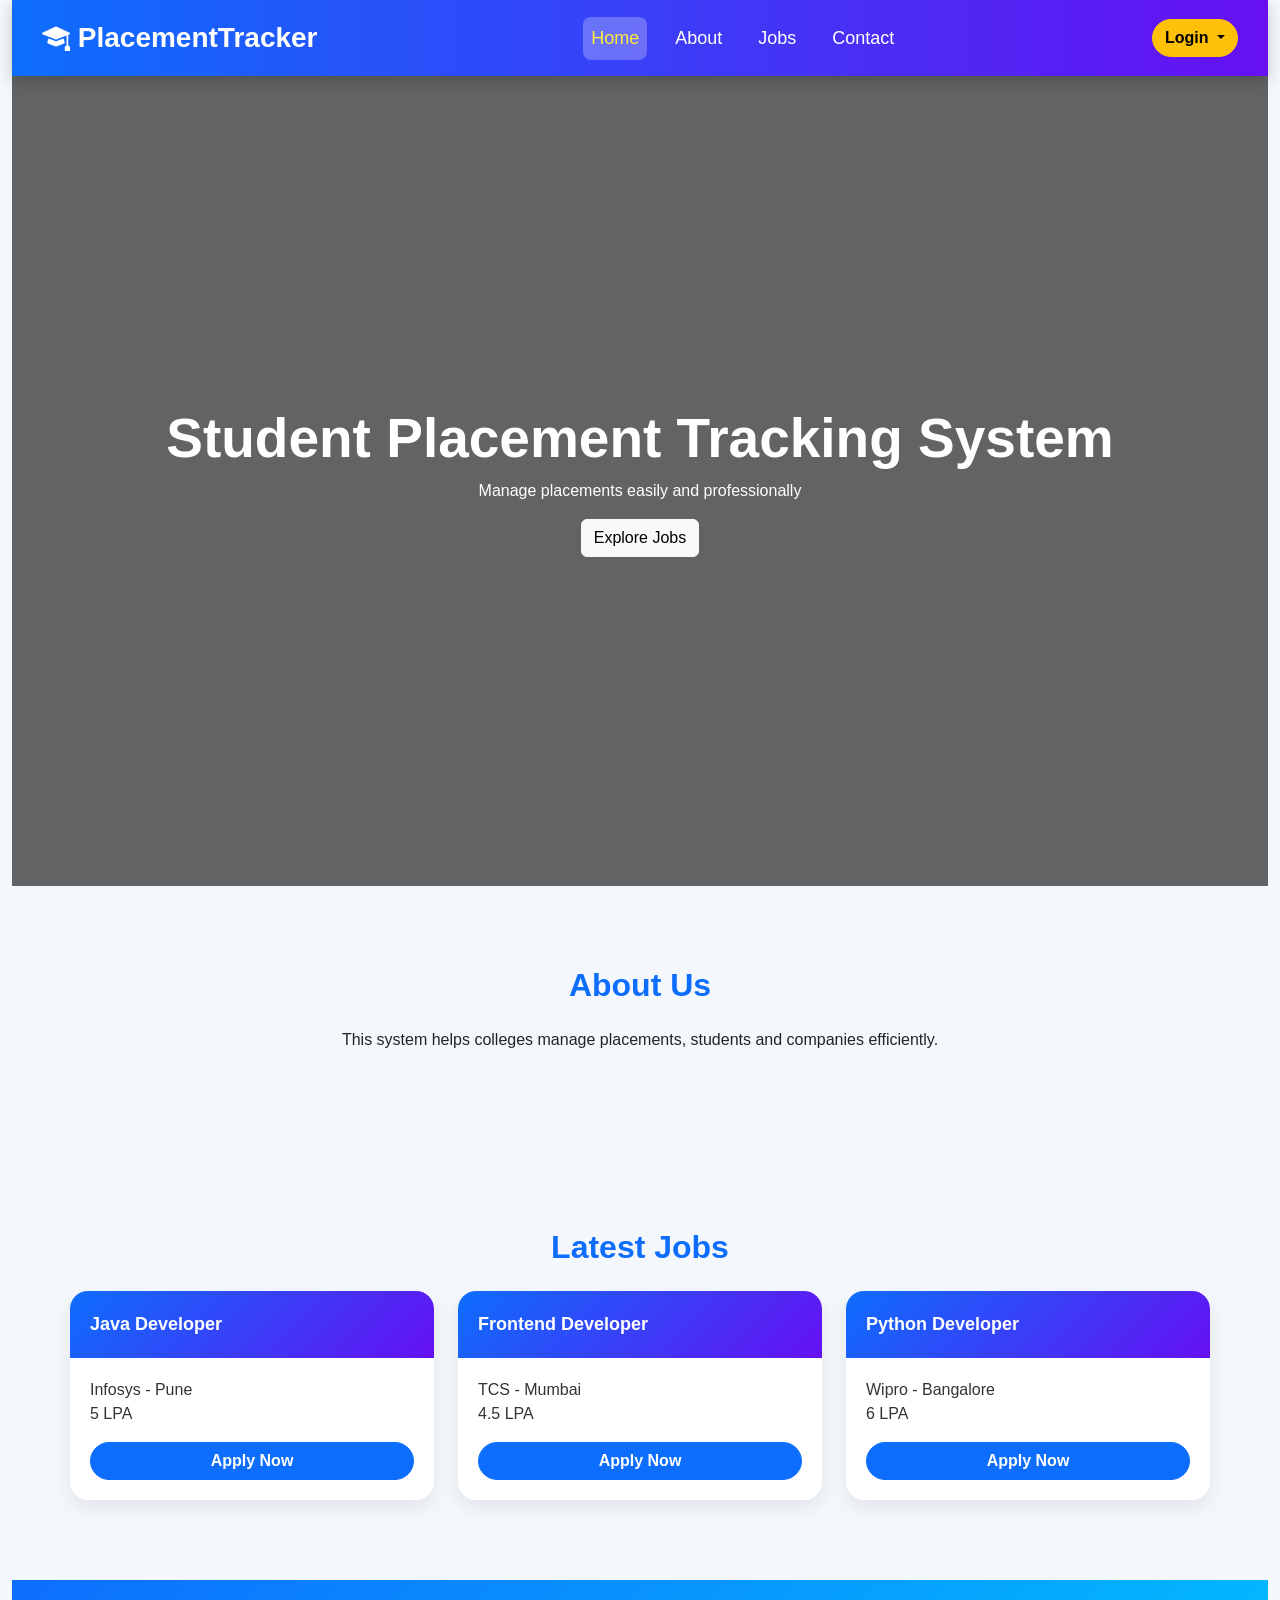
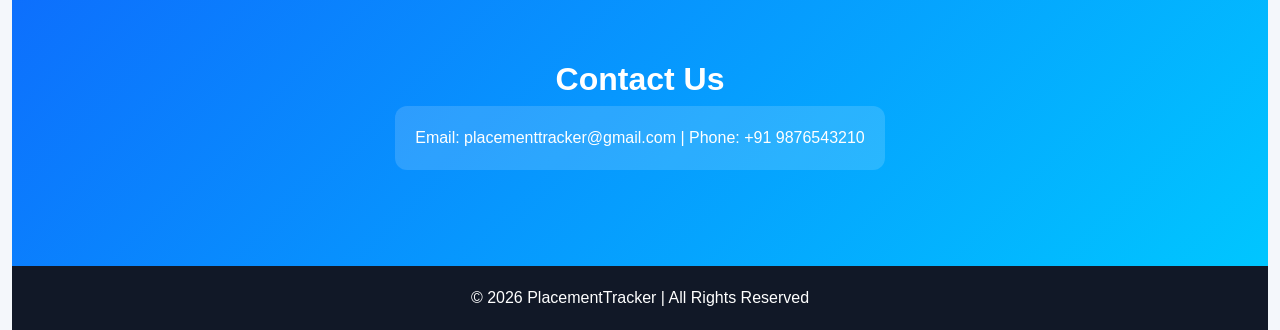
<file: TrackingSystem/src/main/webapp/index.html>
<!DOCTYPE html>
<html>
<head>

<meta charset="UTF-8">
<title>Student Placement Tracking System</title>

<!-- Bootstrap -->
<link href="https://cdn.jsdelivr.net/npm/bootstrap@5.0.2/dist/css/bootstrap.min.css" rel="stylesheet">

<!-- Icons -->
<link rel="stylesheet" href="https://cdn.jsdelivr.net/npm/bootstrap-icons@1.11.3/font/bootstrap-icons.min.css">

<style>

/* ================= RESET ================= */
*{
    margin:0;
    padding:0;
    box-sizing:border-box;
}

body{
    font-family: Arial;
    background: #f4f7fb;
}

/* ================= NAVBAR ================= */
.navbar{
    width:100%;
    padding:12px 30px;
    background: linear-gradient(90deg, #0d6efd, #6610f2);
    box-shadow: 0 5px 15px rgba(0,0,0,0.2);
}

.navbar-brand{
    color:white !important;
    font-size:28px;
    font-weight:bold;
}

.navbar-nav .nav-item{
    margin: 0 10px;
}

.navbar .nav-link{
    color:white !important;
    font-size:18px;
    padding:8px 12px;
    border-radius:8px;
    transition:0.3s;
}

.navbar .nav-link:hover{
    background: rgba(255,255,255,0.2);
    color: #ffeb3b !important;
}

.navbar .nav-link.active{
    background: rgba(255,255,255,0.25);
    color:#ffeb3b !important;
}

.btn-warning{
    border-radius:25px;
    font-weight:600;
}

/* ================= HERO ================= */
.hero{
    height:90vh;
    background: linear-gradient(rgba(0,0,0,0.6),rgba(0,0,0,0.6)),
    url('https://images.unsplash.com/photo-1522202176988-66273c2fd55f');
    background-size:cover;
    background-position:center;
    display:flex;
    justify-content:center;
    align-items:center;
    text-align:center;
    color:white;
}

.hero h1{
    font-size:55px;
    font-weight:bold;
}

/* ================= SECTION TITLES ================= */
h2{
    font-weight:bold;
    color:#0d6efd;
}

/* ================= ABOUT ================= */
.about{
    padding:80px 0;
}

/* ================= JOBS ================= */

/* ================= JOB SECTION ================= */

.jobs{
    padding:80px 0;
    background: #f4f7fb;
}

/* JOB CARD */
.job-card{
    background: white;
    border-radius: 18px;
    overflow: hidden;
    box-shadow: 0 8px 20px rgba(0,0,0,0.08);
    transition: 0.3s;
}

/* HOVER EFFECT */
.job-card:hover{
    transform: translateY(-8px);
    box-shadow: 0 12px 25px rgba(0,0,0,0.15);
}

/* TOP HEADER (NEW GRADIENT COLOR) */
.job-top{
    background: linear-gradient(135deg, #0d6efd, #6610f2);
    color: white;
    padding: 20px;
    font-weight: bold;
    font-size: 18px;
}

/* BODY */
.job-body{
    padding: 20px;
    font-size: 16px;
    color: #333;
}

/* STRONG TEXT STYLE */
.job-body b{
    color: #0d6efd;
}

/* BUTTON STYLE */
.job-body .btn{
    margin-top: 15px;
    border-radius: 25px;
    font-weight: 600;
    transition: 0.3s;
}

/* BUTTON HOVER */
.job-body .btn:hover{
    background: #6610f2;
    transform: scale(1.05);
}

/* ================= CONTACT ================= */
#contact{
    background: linear-gradient(135deg,#0d6efd,#00c6ff);
    color:white;
    padding:80px 20px;
}

#contact p{
    background: rgba(255,255,255,0.15);
    display:inline-block;
    padding:20px;
    border-radius:12px;
}

/* ================= FOOTER ================= */
footer{
    background:#111827;
    color:white;
    text-align:center;
    padding:20px;
}

</style>

</head
>
<body>

<div class="container-fluid">

<!-- NAVBAR -->
<nav class="navbar navbar-expand-lg navbar-dark sticky-top">

    <a class="navbar-brand">
        <i class="bi bi-mortarboard-fill"></i> PlacementTracker
    </a>

    <button class="navbar-toggler" data-bs-toggle="collapse" data-bs-target="#nav">
        <span class="navbar-toggler-icon"></span>
    </button>

    <div class="collapse navbar-collapse" id="nav">

        <ul class="navbar-nav mx-auto">

            <li class="nav-item"><a class="nav-link active" href="#">Home</a></li>
            <li class="nav-item"><a class="nav-link" href="#about">About</a></li>
            <li class="nav-item"><a class="nav-link" href="#jobs">Jobs</a></li>
            <li class="nav-item"><a class="nav-link" href="#contact">Contact</a></li>

        </ul>

        <div class="dropdown">
            <a class="btn btn-warning dropdown-toggle" data-bs-toggle="dropdown">
                Login
            </a>

            <ul class="dropdown-menu dropdown-menu-end">
                <li><a class="dropdown-item" href="admin-login.html">👨‍💼 Admin Login</a></li>
                <li><a class="dropdown-item" href="student-login.html">🎓 Student Login </a></li>
            </ul>
        </div>

    </div>
</nav>

<!-- HERO -->
<section class="hero">
    <div>
        <h1>Student Placement Tracking System</h1>
        <p>Manage placements easily and professionally</p>
        <button class="btn btn-light">Explore Jobs</button>
    </div>
</section>

<!-- ABOUT -->
<section class="about container" id="about">
    <h2 class="text-center mb-4">About Us</h2>
    <p class="text-center">
        This system helps colleges manage placements, students and companies efficiently.
    </p>
</section>

<!-- JOBS -->
<section class="jobs container" id="jobs">
    <h2 class="text-center mb-4">Latest Jobs</h2>

    <div class="row g-4">

        <div class="col-md-4">
            <div class="job-card">
                <div class="job-top">Java Developer</div>
                <div class="job-body">
                    Infosys - Pune<br>
                    5 LPA

                    <button class="btn btn-primary w-100 mt-3">
                        Apply Now
                    </button>
                </div>
            </div>
        </div>

        <div class="col-md-4">
            <div class="job-card">
                <div class="job-top">Frontend Developer</div>
                <div class="job-body">
                    TCS - Mumbai<br>
                    4.5 LPA

                    <button class="btn btn-primary w-100 mt-3">
                        Apply Now
                    </button>
                </div>
            </div>
        </div>

        <div class="col-md-4">
            <div class="job-card">
                <div class="job-top">Python Developer</div>
                <div class="job-body">
                    Wipro - Bangalore<br>
                    6 LPA

                    <button class="btn btn-primary w-100 mt-3">
                        Apply Now
                    </button>
                </div>
            </div>
        </div>

    </div>
</section>

<!-- CONTACT -->
<section id="contact" class="text-center">
    <h2 class="text-white">Contact Us</h2>
    <p>Email: placementtracker@gmail.com | Phone: +91 9876543210</p>
</section>

<!-- FOOTER -->
<footer>
    © 2026 PlacementTracker | All Rights Reserved
</footer>

</div>

<script src="https://cdn.jsdelivr.net/npm/bootstrap@5.0.2/dist/js/bootstrap.bundle.min.js"></script>

</body>
</html>
</file>
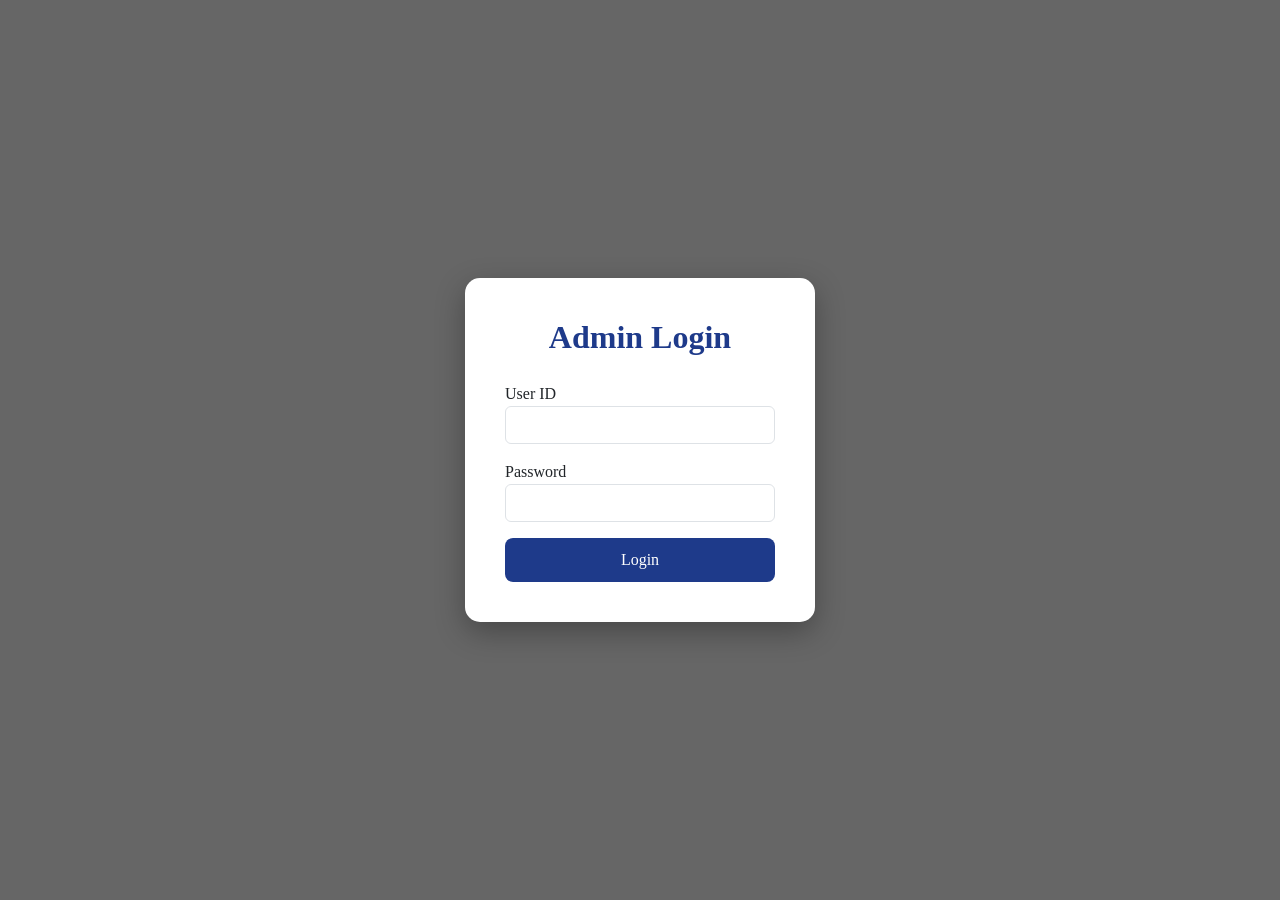
<file: TrackingSystem/target/TrackingSystem-0.0.1-SNAPSHOT/admin-login.html>
<!DOCTYPE html>
<html lang="en">

<head>
<meta charset="UTF-8">
<title>Admin Login</title>

<link href="https://cdn.jsdelivr.net/npm/bootstrap@5.3.3/dist/css/bootstrap.min.css" rel="stylesheet">

<style>

/* ===== BACKGROUND IMAGE + ANIMATION ===== */
body{
    height:100vh;
    display:flex;
    justify-content:center;
    align-items:center;
    font-family:Segoe UI;

    background:
    linear-gradient(rgba(0,0,0,0.6),rgba(0,0,0,0.6)),
    url("https://images.unsplash.com/photo-1521737604893-d14cc237f11d?q=80&w=1470&auto=format&fit=crop");

    background-size:cover;
    background-position:center;
    animation: bgZoom 12s ease-in-out infinite;
}

/* subtle zoom effect */
@keyframes bgZoom{
    0%{background-size:100%;}
    50%{background-size:110%;}
    100%{background-size:100%;}
}

/* ===== LOGIN BOX ANIMATION ===== */
.login-box{
    background:white;
    padding:40px;
    border-radius:15px;
    width:350px;
    box-shadow:0 10px 30px rgba(0,0,0,0.3);

    animation: fadeUp 1s ease;
}

/* pop animation */
@keyframes fadeUp{
    from{
        opacity:0;
        transform:translateY(40px) scale(0.9);
    }
    to{
        opacity:1;
        transform:translateY(0) scale(1);
    }
}

.login-box h2{
    text-align:center;
    margin-bottom:25px;
    font-weight:bold;
    color:#1e3a8a;
}

/* ===== INPUT FOCUS EFFECT ===== */
.form-control{
    transition:0.3s;
}

.form-control:focus{
    box-shadow:0 0 8px rgba(30,58,138,0.5);
    border-color:#1e3a8a;
}

/* ===== BUTTON ANIMATION ===== */
.btn-login{
    width:100%;
    background:#1e3a8a;
    color:white;
    border:none;
    padding:10px;
    border-radius:8px;
    transition:0.3s;
}

.btn-login:hover{
    background:#0f172a;
    transform:scale(1.05);
}

</style>

</head>

<body>

<div class="login-box">

    <h2>Admin Login</h2>

   <form action="admin-dashboard.html" method="post">

        <div class="mb-3">
            <label>User ID</label>
            <input type="text" name="username" class="form-control" required>
        </div>

        <div class="mb-3">
            <label>Password</label>
            <input type="password" name="password" class="form-control" required>
        </div>

        <button type="submit" class="btn-login">
            Login
        </button>

    </form>

</div>

</body>

</html>
</file>
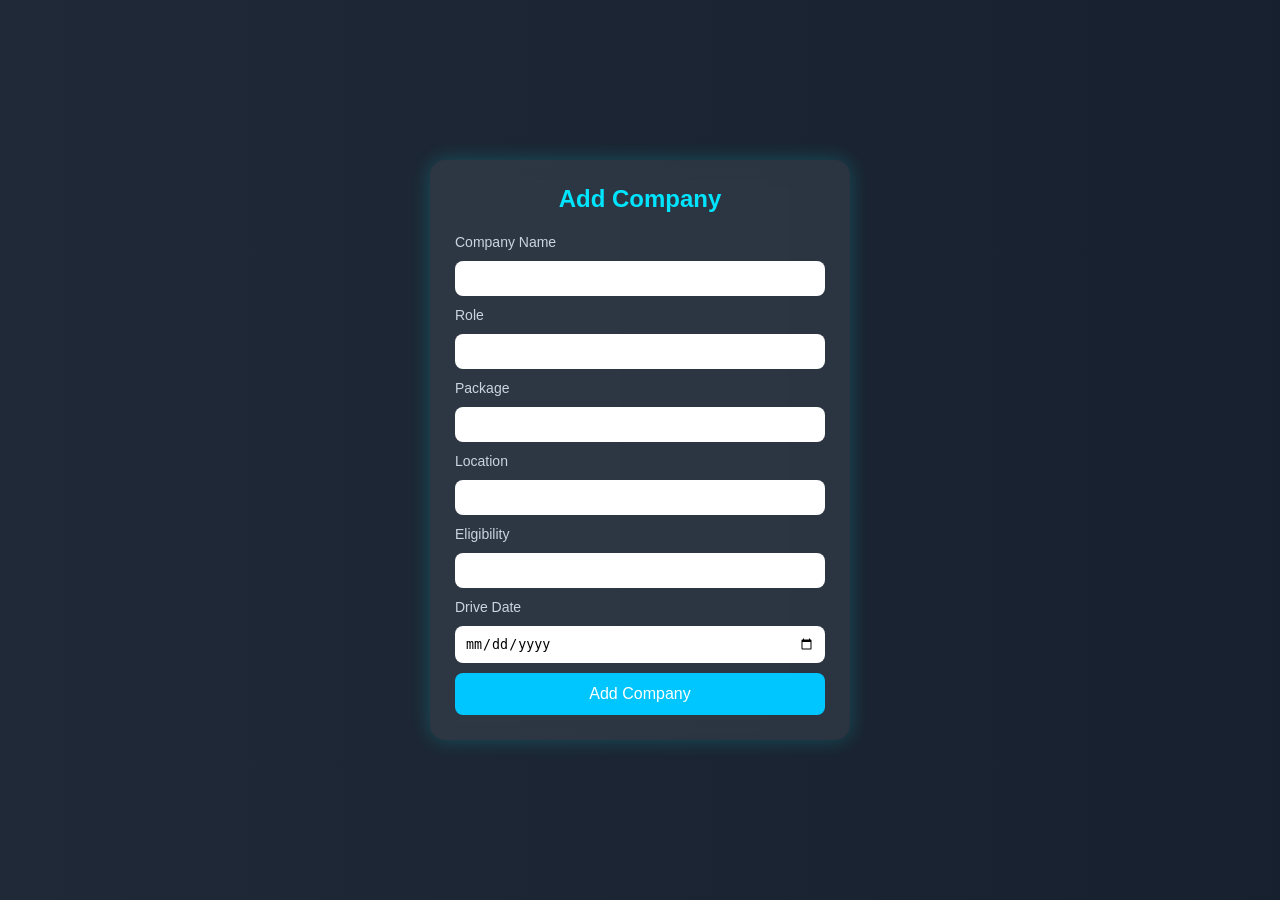
<file: TrackingSystem/target/TrackingSystem-0.0.1-SNAPSHOT/CompanyForm.html>
<!DOCTYPE html>
<html lang="en">
<head>
<meta charset="UTF-8">
<title>Add Company</title>

<style>

/* RESET */
* {
    margin: 0;
    padding: 0;
    box-sizing: border-box;
}

/* FULL PAGE SCROLL FIX */
html, body {
    height: 100%;
    width: 100%;
    font-family: Arial;

    overflow-x: hidden;
    overflow-y: auto;
}

/* BACKGROUND + LAYOUT */
body {
    min-height: 100vh;

    display: flex;
    justify-content: center;
    align-items: center;

    padding: 40px 0;

    background: linear-gradient(270deg,#0f172a,#1e1b4b,#0b1220,#1f2937);
    background-size: 800% 800%;
    animation: bg 10s infinite;
    color: white;
}

/* ANIMATION */
@keyframes bg {
    0% {background-position:0% 50%;}
    50% {background-position:100% 50%;}
    100% {background-position:0% 50%;}
}

/* FORM CONTAINER */
.container {
    width: 420px;
    padding: 25px;

    background: rgba(255,255,255,0.08);
    backdrop-filter: blur(10px);

    border-radius: 15px;
    box-shadow: 0 0 20px rgba(0,255,255,0.2);
}

/* TITLE */
h2 {
    text-align: center;
    color: #00e5ff;
    margin-bottom: 20px;
}

/* LABEL */
label {
    font-size: 14px;
    color: #cbd5e1;
}

/* INPUTS */
input {
    width: 100%;
    padding: 10px;
    margin: 10px 0;

    border: none;
    outline: none;
    border-radius: 8px;
}

/* BUTTON */
button {
    width: 100%;
    padding: 12px;

    background: #00c6ff;
    border: none;
    color: white;

    font-size: 16px;
    border-radius: 8px;

    cursor: pointer;
    transition: 0.3s;
}

button:hover {
    background: #0099cc;
}

/* SCROLLBAR (OPTIONAL BEAUTY) */
::-webkit-scrollbar {
    width: 8px;
}

::-webkit-scrollbar-thumb {
    background: #00c6ff;
    border-radius: 10px;
}

::-webkit-scrollbar-track {
    background: transparent;
}

</style>

</head>

<body>

<div class="container">

    <h2>Add Company</h2>

    <form action="addCompany" method="post">

        <label>Company Name</label>
        <input type="text" name="name" required>

        <label>Role</label>
        <input type="text" name="role" required>

        <label>Package</label>
        <input type="text" name="companyPackage" required>

        <label>Location</label>
        <input type="text" name="location" required>

        <label>Eligibility</label>
        <input type="text" name="eligibility" required>

        <label>Drive Date</label>
        <input type="date" name="date" required>

        <button type="submit">Add Company</button>

    </form>

</div>

</body>
</html>
</file>
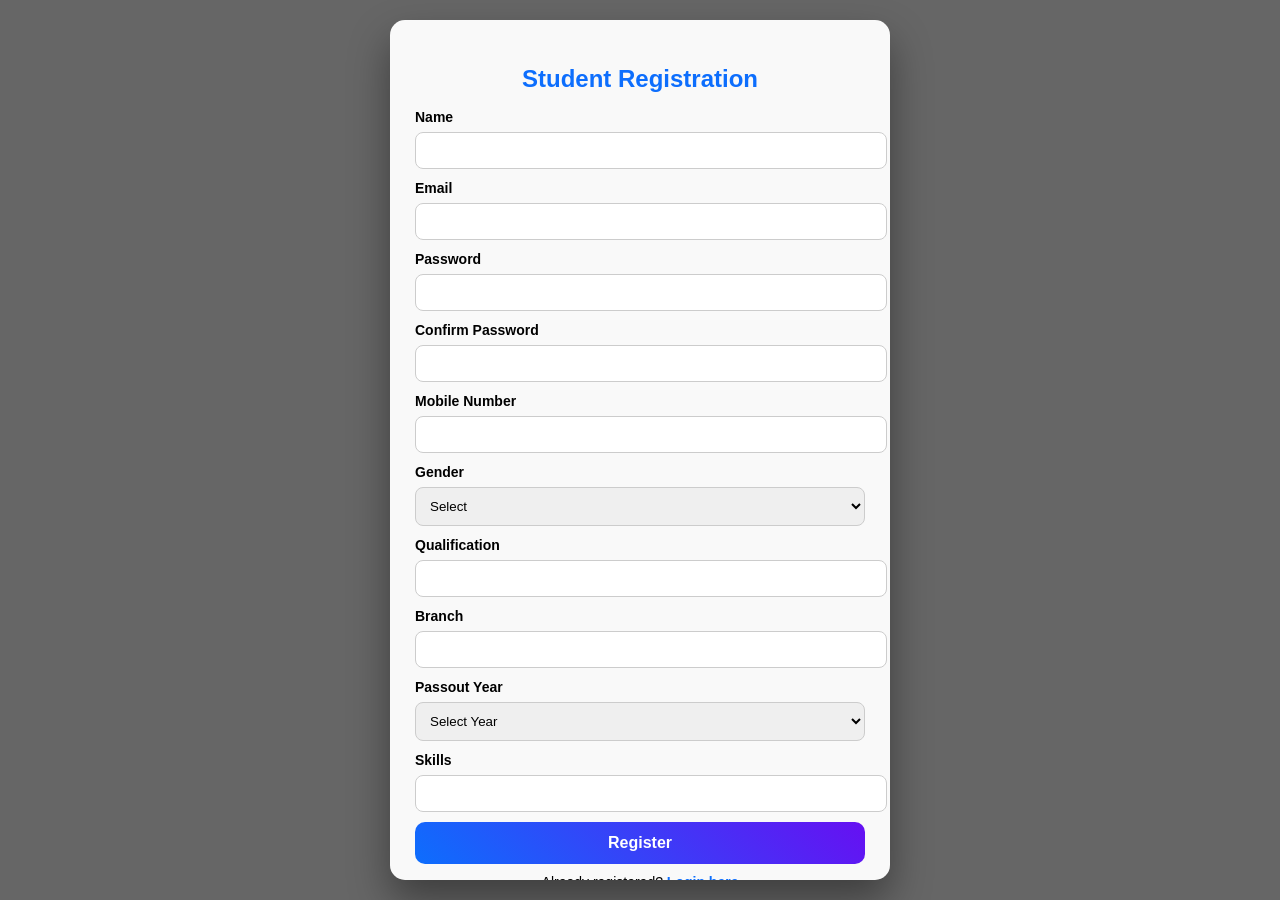
<file: TrackingSystem/target/TrackingSystem-0.0.1-SNAPSHOT/register.html>
<!DOCTYPE html>
<html lang="en">

<head>
<meta charset="UTF-8">
<title>Student Registration</title>

<style>

/* ===== PAGE BACKGROUND ===== */
body{
    margin:0;
    padding:0;
    font-family:'Segoe UI', sans-serif;
    height:100vh;
    display:flex;
    justify-content:center;
    align-items:center;

    /* IMAGE + OVERLAY */
    background:
    linear-gradient(rgba(0,0,0,0.6),rgba(0,0,0,0.6)),
    url("https://images.unsplash.com/photo-1521737604893-d14cc237f11d?q=80&w=1470&auto=format&fit=crop");

    background-size:cover;
    background-position:center;

    animation:bgMove 12s ease-in-out infinite;
}

/* BACKGROUND ANIMATION */
@keyframes bgMove{
    0%{background-position:0% 50%;}
    50%{background-position:100% 50%;}
    100%{background-position:0% 50%;}
}

/* ===== REGISTER BOX ===== */
.register-box{
    background:rgba(255,255,255,0.96);
    padding:25px;
    border-radius:15px;
    width:450px;
    max-height:90vh;
    overflow-y:auto;
    box-shadow:0 20px 40px rgba(0,0,0,0.4);

    animation:fadeUp 1s ease;
}

/* FORM ENTRY ANIMATION */
@keyframes fadeUp{
    from{
        opacity:0;
        transform:translateY(50px) scale(0.9);
    }
    to{
        opacity:1;
        transform:translateY(0) scale(1);
    }
}

/* TITLE */
.register-box h2{
    text-align:center;
    color:#0d6efd;
    margin-bottom:15px;
    font-weight:800;
}

/* LABEL */
label{
    font-size:14px;
    font-weight:600;
}

/* INPUTS + SELECT */
.register-box input,
.register-box select{
    width:100%;
    padding:10px;
    margin-top:6px;
    margin-bottom:10px;
    border:1px solid #ccc;
    border-radius:8px;
    outline:none;
    transition:0.3s;
}

/* INPUT FOCUS */
.register-box input:focus,
.register-box select:focus{
    border-color:#0d6efd;
    box-shadow:0 0 10px rgba(13,110,253,0.4);
}

/* BUTTON */
.register-btn{
    width:100%;
    background:linear-gradient(45deg,#0d6efd,#6610f2);
    color:white;
    border:none;
    padding:12px;
    border-radius:10px;
    font-size:16px;
    font-weight:600;
    cursor:pointer;
    transition:0.3s;
}

/* BUTTON HOVER */
.register-btn:hover{
    transform:scale(1.05);
    box-shadow:0 10px 20px rgba(0,0,0,0.3);
}

/* LOGIN LINK */
.login-text{
    text-align:center;
    margin-top:10px;
    font-size:14px;
}

.login-text a{
    color:#0d6efd;
    font-weight:bold;
    text-decoration:none;
}

.login-text a:hover{
    text-decoration:underline;
}

</style>

</head>

<body>

<div class="register-box">

    <h2>Student Registration</h2>

    <form name="frm" action="demopp" method="Post" >

        <label>Name</label>
        <input type="text" name="name" required value="">

        <label>Email</label>
        <input type="email" name="email" required value="">

        <label>Password</label>
        <input type="password" name="password" required value="">

        <label>Confirm Password</label>
        <input type="password" name="confirmPassword" required value="">

        <label>Mobile Number</label>
        <input type="text" name="mobile" required value="">

        <label>Gender</label>
        <select name="gender" required >
            <option value="">Select</option>
            <option>Male</option>
            <option>Female</option>
        </select>

        <label>Qualification</label>
        <input type="text" name="qualification" required value=""> 

        <label>Branch</label>
        <input type="text" name="branch" required value="">

        <label>Passout Year</label>
        <select name="passoutYear" required>
            <option value="">Select Year</option>
            <option>2024</option>
            <option>2025</option>
            <option>2026</option>
            <option>2027</option>
        </select>

        <label>Skills</label>
        <input type="text" name="skills" required value="">

        

        <button type="submit" class="register-btn">
            Register
        </button>

    </form>

    <div class="login-text">
        Already registered?
        <a href="student-login.html">Login here</a>
    </div>

</div>

</body>

</html>
</file>
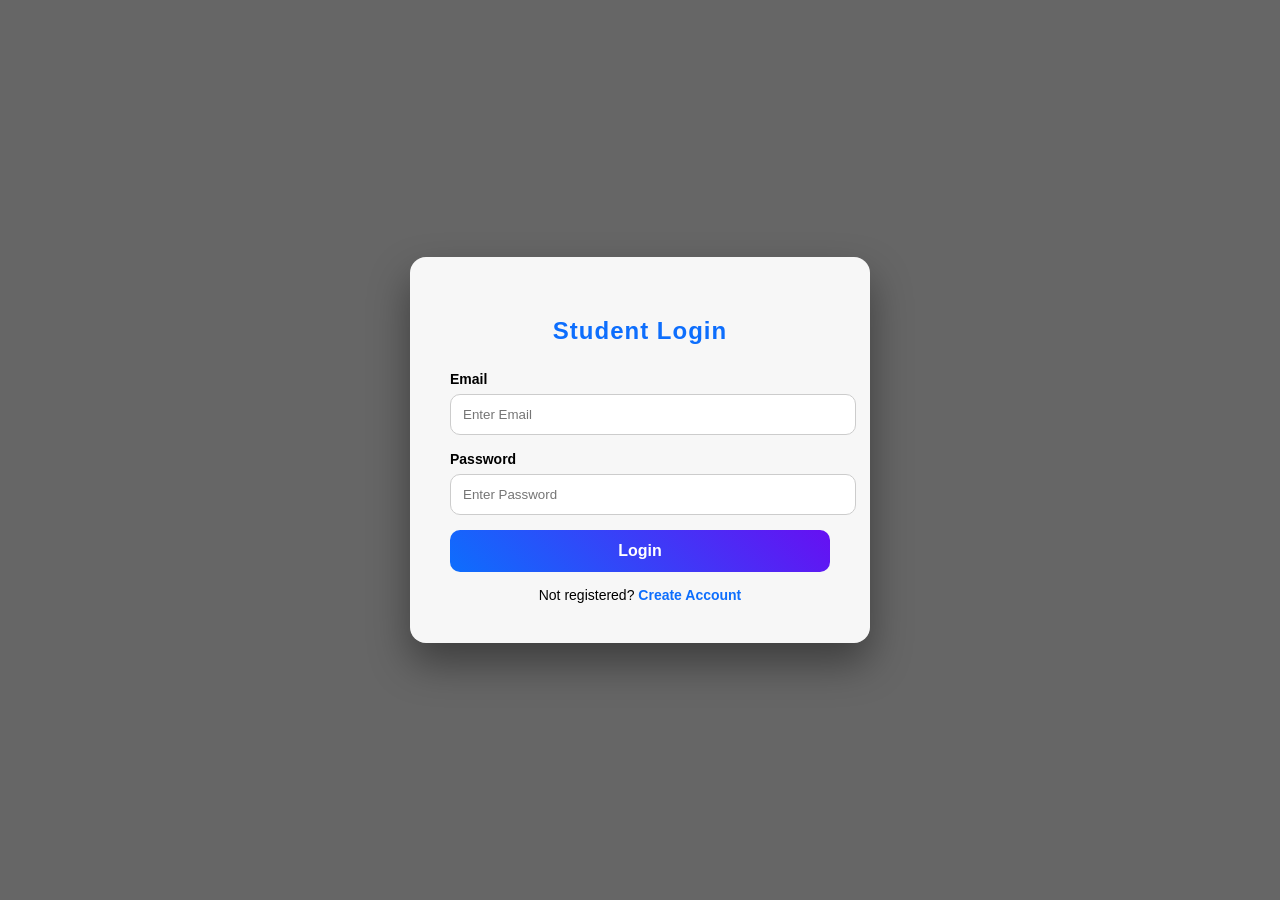
<file: TrackingSystem/target/TrackingSystem-0.0.1-SNAPSHOT/student-login.html>
<!DOCTYPE html>
<html lang="en">

<head>
<meta charset="UTF-8">
<title>Student Login</title>

<style>

/* ===== BACKGROUND ===== */
body{
    margin:0;
    padding:0;
    font-family: 'Segoe UI', sans-serif;
    height:100vh;
    display:flex;
    justify-content:center;
    align-items:center;

    background:
    linear-gradient(rgba(0,0,0,0.6),rgba(0,0,0,0.6)),
    url("https://images.unsplash.com/photo-1522202176988-66273c2fd55f?q=80&w=1471&auto=format&fit=crop");

    background-size:cover;
    background-position:center;

    animation: bgMove 12s ease-in-out infinite;
}

/* background animation */
@keyframes bgMove{
    0%{background-position:0% 50%;}
    50%{background-position:100% 50%;}
    100%{background-position:0% 50%;}
}

/* ===== LOGIN BOX ===== */
.login-box{
    background:rgba(255,255,255,0.95);
    padding:40px;
    border-radius:16px;
    width:380px;
    box-shadow:0 20px 40px rgba(0,0,0,0.4);

    animation: fadeUp 1s ease;
}

/* entry animation */
@keyframes fadeUp{
    from{
        opacity:0;
        transform:translateY(50px) scale(0.9);
    }
    to{
        opacity:1;
        transform:translateY(0) scale(1);
    }
}

/* TITLE */
.login-box h2{
    text-align:center;
    margin-bottom:25px;
    color:#0d6efd;
    font-weight:800;
    letter-spacing:1px;
}

/* LABEL */
label{
    font-size:14px;
    font-weight:600;
}

/* INPUT */
.login-box input{
    width:100%;
    padding:12px;
    margin-top:6px;
    margin-bottom:15px;
    border:1px solid #ccc;
    border-radius:10px;
    outline:none;
    transition:0.3s;
}

/* input focus */
.login-box input:focus{
    border-color:#0d6efd;
    box-shadow:0 0 10px rgba(13,110,253,0.4);
}

/* BUTTON */
.login-btn{
    width:100%;
    background:linear-gradient(45deg,#0d6efd,#6610f2);
    color:white;
    border:none;
    padding:12px;
    border-radius:10px;
    font-size:16px;
    font-weight:600;
    cursor:pointer;
    transition:0.3s;
}

/* hover effect */
.login-btn:hover{
    transform:scale(1.05);
    box-shadow:0 10px 20px rgba(0,0,0,0.2);
}

/* REGISTER */
.register-text{
    text-align:center;
    margin-top:15px;
    font-size:14px;
}

.register-text a{
    color:#0d6efd;
    font-weight:bold;
    text-decoration:none;
}

.register-text a:hover{
    text-decoration:underline;
}

</style>

</head>

<body>

<div class="login-box">

    <h2>Student Login</h2>

    <form action="student-dashboard" method="get">

        <label>Email</label>
        <input type="email" name="email" placeholder="Enter Email" required>

        <label>Password</label>
        <input type="password" name="password" placeholder="Enter Password" required>

        <button type="submit" class="login-btn">
            Login
        </button>

    </form>

    <div class="register-text">
        Not registered?
        <a href="register.html">Create Account</a>
    </div>

</div>

</body>	

</html>
</file>
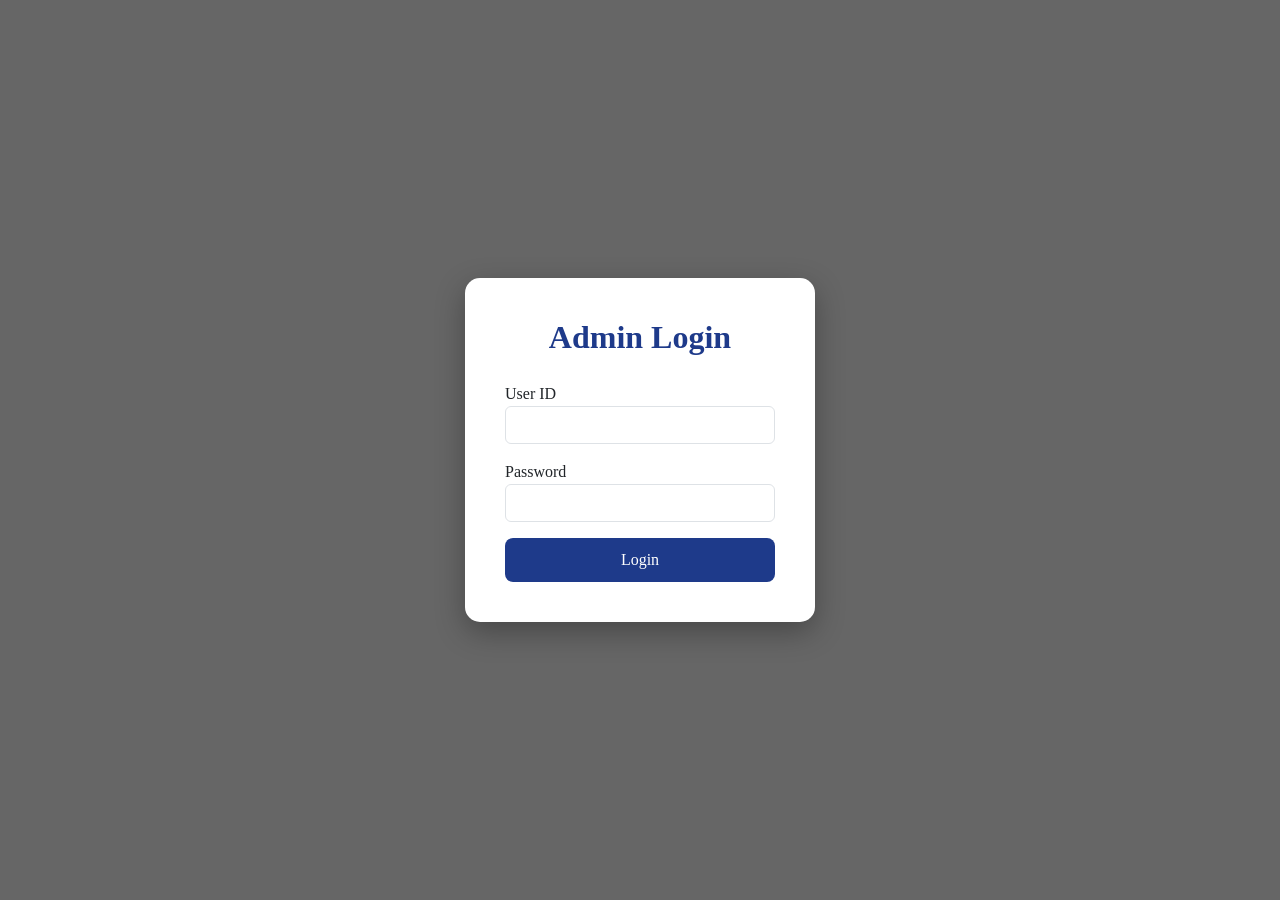
<file: TrackingSystem/src/main/webapp/admin-login.html>
<!DOCTYPE html>
<html lang="en">

<head>
<meta charset="UTF-8">
<title>Admin Login</title>

<link href="https://cdn.jsdelivr.net/npm/bootstrap@5.3.3/dist/css/bootstrap.min.css" rel="stylesheet">

<style>

/* ===== BACKGROUND IMAGE + ANIMATION ===== */
body{
    height:100vh;
    display:flex;
    justify-content:center;
    align-items:center;
    font-family:Segoe UI;

    background:
    linear-gradient(rgba(0,0,0,0.6),rgba(0,0,0,0.6)),
    url("https://images.unsplash.com/photo-1521737604893-d14cc237f11d?q=80&w=1470&auto=format&fit=crop");

    background-size:cover;
    background-position:center;
    animation: bgZoom 12s ease-in-out infinite;
}

/* subtle zoom effect */
@keyframes bgZoom{
    0%{background-size:100%;}
    50%{background-size:110%;}
    100%{background-size:100%;}
}

/* ===== LOGIN BOX ANIMATION ===== */
.login-box{
    background:white;
    padding:40px;
    border-radius:15px;
    width:350px;
    box-shadow:0 10px 30px rgba(0,0,0,0.3);

    animation: fadeUp 1s ease;
}

/* pop animation */
@keyframes fadeUp{
    from{
        opacity:0;
        transform:translateY(40px) scale(0.9);
    }
    to{
        opacity:1;
        transform:translateY(0) scale(1);
    }
}

.login-box h2{
    text-align:center;
    margin-bottom:25px;
    font-weight:bold;
    color:#1e3a8a;
}

/* ===== INPUT FOCUS EFFECT ===== */
.form-control{
    transition:0.3s;
}

.form-control:focus{
    box-shadow:0 0 8px rgba(30,58,138,0.5);
    border-color:#1e3a8a;
}

/* ===== BUTTON ANIMATION ===== */
.btn-login{
    width:100%;
    background:#1e3a8a;
    color:white;
    border:none;
    padding:10px;
    border-radius:8px;
    transition:0.3s;
}

.btn-login:hover{
    background:#0f172a;
    transform:scale(1.05);
}

</style>

</head>

<body>

<div class="login-box">

    <h2>Admin Login</h2>

    <form action="Admin" method="post" name="frm">

        <div class="mb-3">
            <label>User ID</label>
            <input type="text" name="username" class="form-control" required>
        </div>

        <div class="mb-3">
            <label>Password</label>
            <input type="password" name="password" class="form-control" required>
        </div>

        <button type="submit" class="btn-login"  >
		Login        
		</button>

    </form>

</div>

</body>

</html>
</file>
